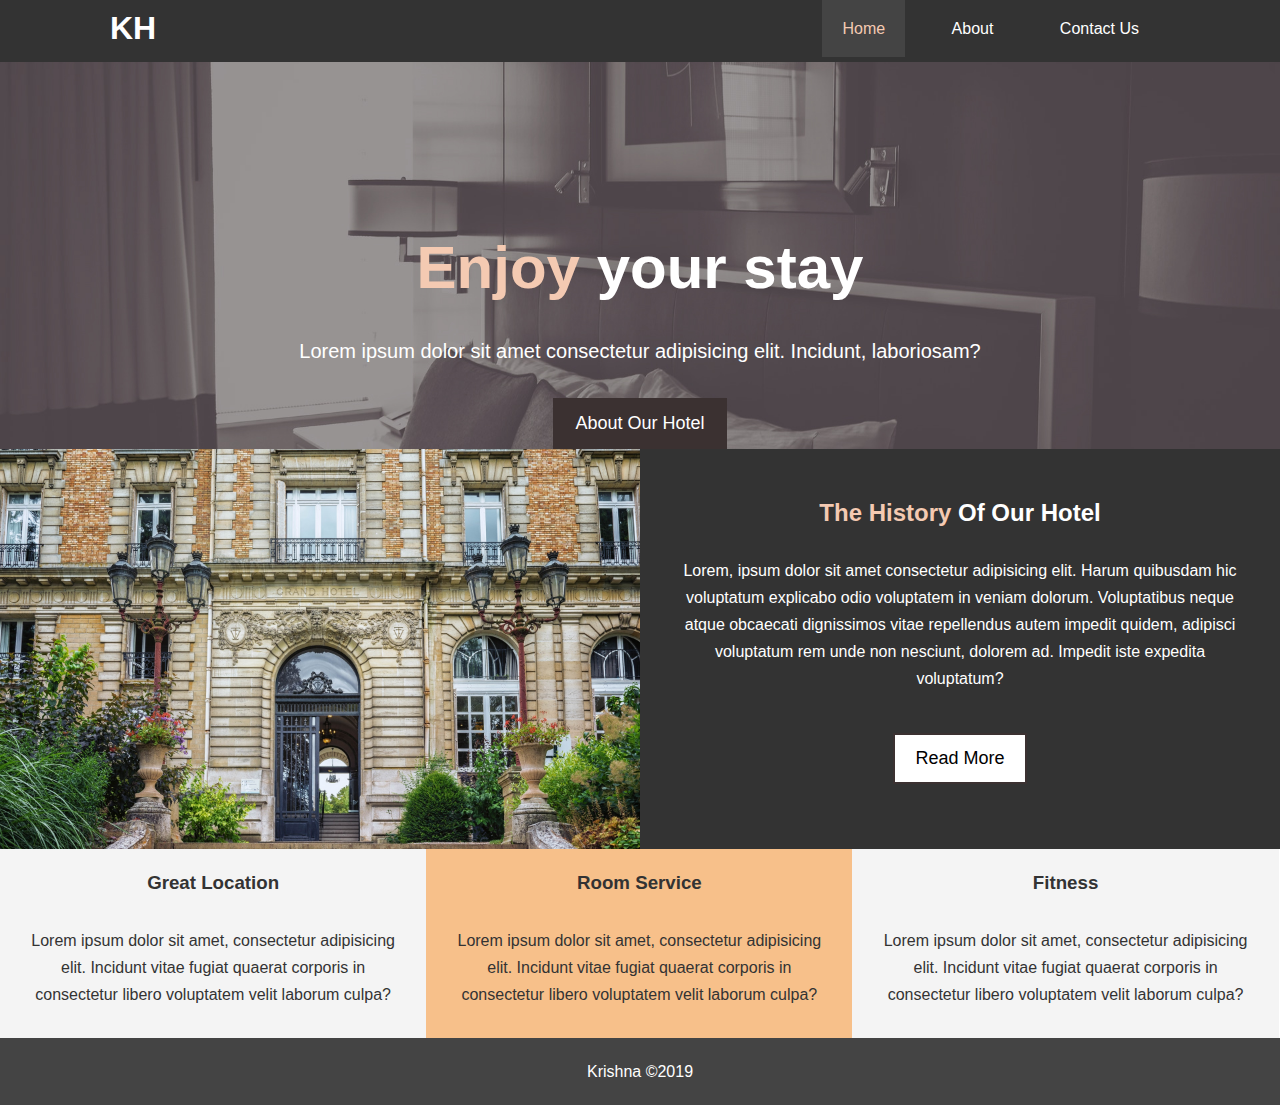
<file: index.html>
<!DOCTYPE html>
<html lang="en">

<head>
    <meta charset="UTF-8">
    <meta http-equiv="X-UA-Compatible" content="IE=edge">
    <link rel="stylesheet" href="css/style.css">
    <link rel="stylesheet" media="screen  and (max-width: 768px)" href="css/mobile.css">
    <meta name="description" content="Welcome to the extraordinary hotel in Ongole">
    <meta name="viewport" content="width=device-width, initial-scale=1.0">
    <meta name="keyword" content="hotel, Ongole, Krishna, Hotels in Ongole">
    <title>Home Page | Krishna Hotel</title>
</head>

<body>
    <header>
        <nav id="navbar">
            <div class="container">
                <h1 class="logo"><a href="index.html">KH</a></h1>
                <ul class="">
                    <li><a href="./index.html" class="current">Home</a></li>
                    <li><a href="./about.html">About</a></li>
                    <li><a href="./contact.html">Contact Us</a></li>
                </ul>
            </div>
        </nav>
        <div id="showcase">
            <div class="container">
                <div class="showcase-content">
                    <h1><span class="text-primary">Enjoy </span> your stay</h1>
                    <p class="lead">Lorem ipsum dolor sit amet consectetur adipisicing elit. Incidunt, laboriosam?</p>
                    <a class="btn" href="about.html">About Our Hotel</a>
                </div>
            </div>
        </div>
    </header>

    <section id="home-info" class="dark">
        <div class="info-img">

        </div>
        <div class="info-content">
            <h2><span class="text-primary">The History</span> Of Our Hotel</h2>
            <p>
                Lorem, ipsum dolor sit amet consectetur adipisicing elit. Harum quibusdam hic voluptatum explicabo odio
                voluptatem in veniam dolorum. Voluptatibus neque atque obcaecati dignissimos vitae repellendus autem
                impedit quidem, adipisci voluptatum rem unde non nesciunt, dolorem ad. Impedit iste expedita voluptatum?
            </p>
            <a href="./about.html" class="btn btn-white">Read More</a>
        </div>
    </section>


    <section id="features" class="bg-dark">
        <div class="box bg-light">
            <h3>Great Location</h3>
            <p>Lorem ipsum dolor sit amet, consectetur adipisicing elit. Incidunt vitae fugiat quaerat corporis in
                consectetur libero voluptatem velit laborum culpa?</p>
        </div>
        <div class="box bg-primary">
            <h3>Room Service</h3>
            <p>Lorem ipsum dolor sit amet, consectetur adipisicing elit. Incidunt vitae fugiat quaerat corporis in
                consectetur libero voluptatem velit laborum culpa?</p>
        </div>
        <div class="box bg-light" >
            <h3>Fitness</h3>
            <p>Lorem ipsum dolor sit amet, consectetur adipisicing elit. Incidunt vitae fugiat quaerat corporis in
                consectetur libero voluptatem velit laborum culpa?</p>
        </div>
    </section>
    <div class="clr"></div>
    <footer id="main-footer" >
        <p>Krishna &copy;2019 </p>
    </footer>
</body>

</html>
</file>
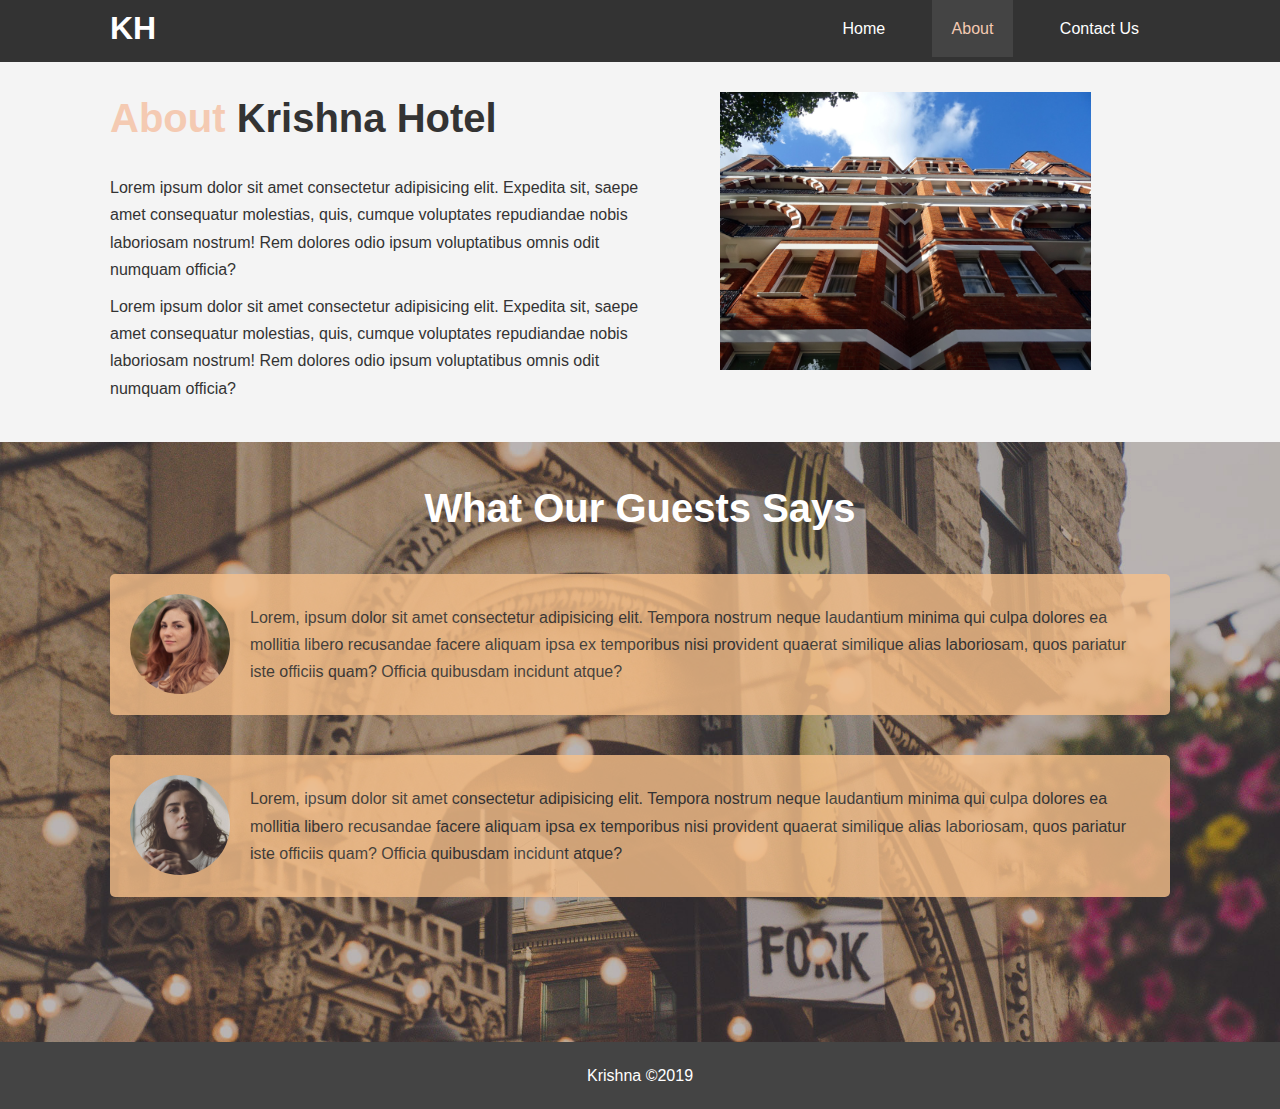
<file: about.html>
<!DOCTYPE html>
<html lang="en">

<head>
    <meta charset="UTF-8">
    <meta http-equiv="X-UA-Compatible" content="IE=edge">
    <link rel="stylesheet" href="css/style.css">
    <meta name="description" content="Welcome to the extraordinary hotel in Ongole">
    <meta name="viewport" content="width=device-width, initial-scale=1.0">
    <meta name="keyword" content="hotel, Ongole, Krishna, Hotels in Ongole">
    <title>Home Page | Krishna Hotel</title>
</head>

<body>
    <header>
        <nav id="navbar">
            <div class="container">
                <h1 class="logo"><a href="index.html">KH</a></h1>
                <ul class="">
                    <li><a href="index.html">Home</a></li>
                    <li><a href="about.html" class="current">About</a></li>
                    <li><a href="contact.html">Contact Us</a></li>
                </ul>
            </div>
        </nav>
    </header>

    <section id="about-info" class="bg-light py-3">
        <div class="container">
            <div class="info-left">
                <h1><span class="text-primary">About </span>Krishna Hotel</h1>
                <p>Lorem ipsum dolor sit amet consectetur adipisicing elit. Expedita sit, saepe amet consequatur
                    molestias, quis, cumque voluptates repudiandae nobis laboriosam nostrum! Rem dolores odio ipsum
                    voluptatibus omnis odit numquam officia?</p>
                <p>Lorem ipsum dolor sit amet consectetur adipisicing elit. Expedita sit, saepe amet consequatur
                    molestias, quis, cumque voluptates repudiandae nobis laboriosam nostrum! Rem dolores odio ipsum
                    voluptatibus omnis odit numquam officia?</p>
            </div>
            <div class="info-right">
                <img src="./img/photo-2.jpg" alt="" srcset="">
            </div>
        </div>
    </section>

    <div class="clr"></div>

    <section id="textimonials" >
        <div class="container">
            <h2> What Our Guests Says</h2>
            <div class="textimonial bg-primary">
                <img src="./img/person-1.jpg" alt="Siniduja" srcset="">
                <p>Lorem, ipsum dolor sit amet consectetur adipisicing elit. Tempora nostrum neque laudantium minima qui
                    culpa dolores ea mollitia libero recusandae facere aliquam ipsa ex temporibus nisi provident quaerat
                    similique alias laboriosam, quos pariatur iste officiis quam? Officia quibusdam incidunt atque?</p>
            </div>
            <!-- <div class="clr"></div> -->
            <div class="textimonial bg-primary">
                <img src="./img/person-2.jpg" alt="Marachala" srcset="">
                <p>Lorem, ipsum dolor sit amet consectetur adipisicing elit. Tempora nostrum neque laudantium minima qui
                    culpa dolores ea mollitia libero recusandae facere aliquam ipsa ex temporibus nisi provident quaerat
                    similique alias laboriosam, quos pariatur iste officiis quam? Officia quibusdam incidunt atque?</p>
            </div>
        </div>
    </section>

    <footer id="main-footer">
        <p>Krishna &copy;2019 </p>
    </footer>
</body>

</html>
</file>
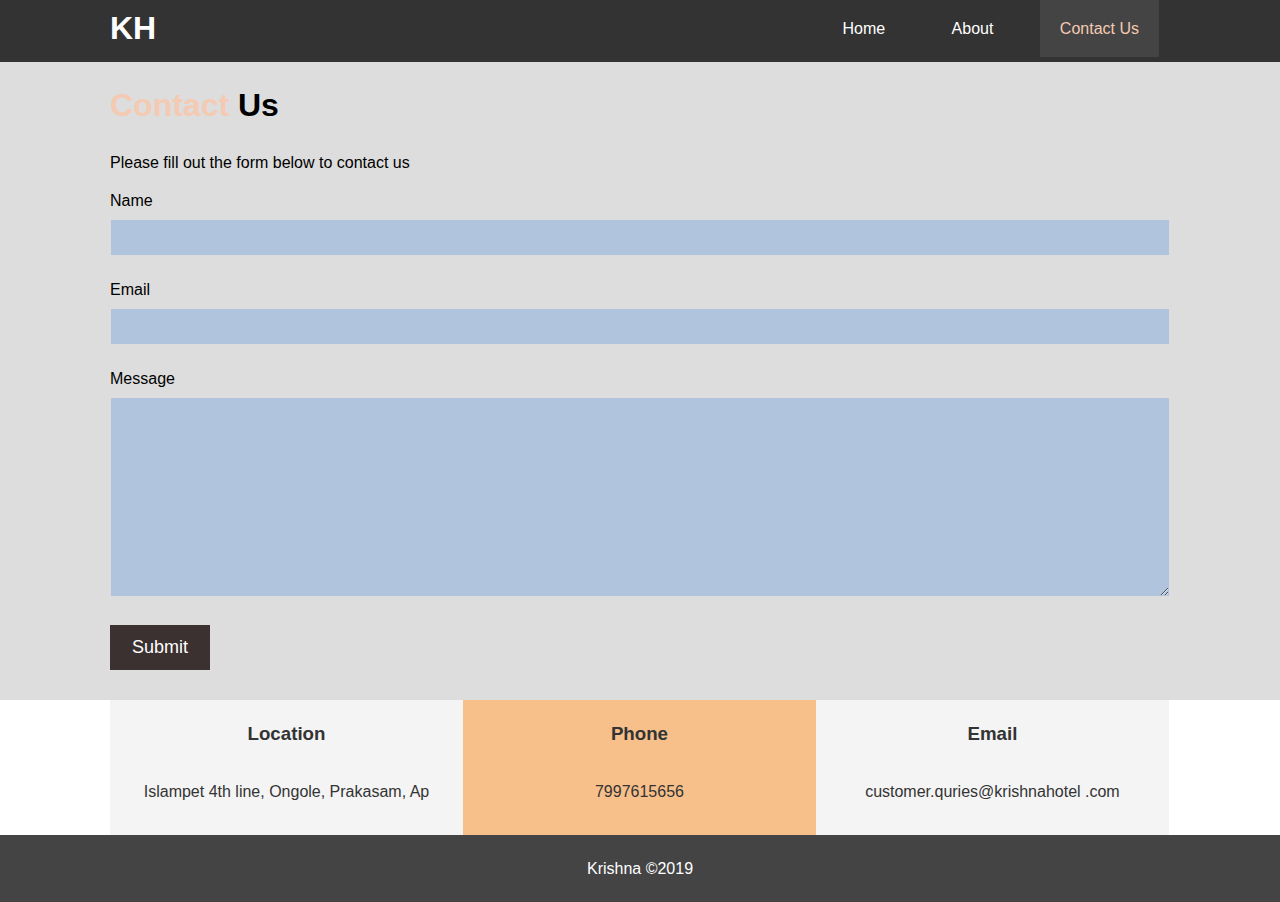
<file: contact.html>
<!DOCTYPE html>
<html lang="en">

<head>
    <meta charset="UTF-8">
    <meta http-equiv="X-UA-Compatible" content="IE=edge">
    <link rel="stylesheet" href="css/style.css">
    <meta name="description" content="Welcome to the extraordinary hotel in Ongole">
    <meta name="viewport" content="width=device-width, initial-scale=1.0">
    <meta name="keyword" content="hotel, Ongole, Krishna, Hotels in Ongole">
    <title>Home Page | Krishna Hotel</title>
</head>

<body>
    <header>
        <nav id="navbar">
            <div class="container">
                <h1 class="logo"><a href="index.html">KH</a></h1>
                <ul class="">
                    <li><a href="index.html">Home</a></li>
                    <li><a href="about.html"  >About</a></li>
                    <li><a href="contact.html" class="current" >Contact Us</a></li>
                </ul>
            </div>
        </nav>
    </header>

    <section id="contact-form" class="py-3">
        <div class="container">
            <h1> <span class="text-primary">Contact</span> Us</h1>
            <p>Please fill out the form below to contact us</p>
            <form action="">
                <div class="form-group">
                    <label for="name">Name</label>
                    <input type="text" name="name" id="name">
                </div>
                <div class="form-group">
                    <label for="email">Email</label>
                    <input type="email" name="email" id="email">
                </div>
                <div class="form-group">
                    <label for="msg">Message</label>
                    <textarea type="" name="msg" id="msg"></textarea>
                </div>
                <button class="btn" type="submit">Submit</button>
            </form>
        </div>
    </section>
    
    <section id="contact-info" class="bg-dark">
        <div class="container">
            <div class="box bg-light">
                <h3>Location</h3>
                <p> Islampet 4th line, Ongole, Prakasam, Ap</p>
            </div>
            <div class="box bg-primary">
                <h3>Phone</h3>
                <p>7997615656</p>
            </div>
            <div class="box bg-light" >
                <h3>Email</h3>
                <p>customer.quries@krishnahotel .com</p>
            </div>
        </div>
    </section>

    <footer id="main-footer">
        <p>Krishna &copy;2019 </p>
    </footer>
</body>

</html>
</file>
<file: css/style.css>
*{
    box-sizing: border-box;
    padding: 0px;
    margin: 0px;
}

html,body{
    font-family: 'Segoe UI', Tahoma, Geneva, Verdana, sans-serif;
    line-height: 1.7em;
}

a{
    text-decoration: none;
    color: #333;
}

h1,h2,h3{
    padding-bottom: 20px;
}

p{
    margin: 10px 0px;
}


#navbar{
    background-color: #333;
    overflow: auto;
}
.container{
    margin: auto;
    max-width: 1100px;
    overflow: auto;
    padding: 0 20px;
}
#navbar li{
    display: inline;
}

#navbar a{
    color: #fff;
    
}
#navbar li a{
    padding: 20px;
}
#navbar .logo{
    float: left;
    padding-top: 15px;
}

#navbar ul{
    padding-top: 15px;
    float: right;
}
#navbar ul li{
    border: 1px solid #333;
    padding: 10px;
    /* margin-left: 5px; */
}

#navbar ul li a:hover, #navbar ul li a.current{
    background-color: #444;
    color: #f4cab2;
}
#showcase{
    background: url('../img/showcase.jpg') no-repeat center center/cover;
    height: 698px;
    max-height: max-content;
}

#showcase .showcase-content{
    color: white;
    text-align: center;
    padding-top: 170px;
}

#showcase .showcase-content h1{
    font-size: 60px;
    line-height: 1.2em;
}

.text-primary{
    color: #f4cab2;
}

.lead{
    font-size: 20px;
}
#showcase .showcase-content p{
    padding-bottom: 20px;
    line-height: 1.7em;
}
.btn{
    display: inline-block;
    border: 2px rgb(59, 49, 49) solid;
    background-color: rgb(59, 49, 49);
    color: white;
    padding: 10px 20px;
    font-size: 18px;
    cursor: pointer;
}

.btn:hover{
    background-color: #f4cab2;
    color: #444;
    font-weight: 800;
}

#home-info{
    height: 400px;
}

.info-img{
    float: left;
    width: 50%;
    /* height: 200px; */
    background: url('../img/photo-1.jpg') no-repeat center center/cover;
    min-height: 100%;
}
#home-info .info-content{
    float: right;
    width: 50%;
    height: 100%;
    text-align: center;
    /* align-items: center; */
    padding: 50px 30px;
    overflow: hidden;
    /* max-width: 70%; */
}
#home-info .info-content p{
    padding-bottom: 30px;
}
.dark{
    background-color: #333;
    color: white;
}
.btn-white{
    background: white;
    color:black;
}

#features .box{
    float: left;
    padding: 20px;
    width: 33.3%;
    text-align: center;
    /* background-color: #333; */
    /* color: #fff; */
}

.bg-light{
    background-color: #f4f4f4;
    color: #333;
}
.bg-primary{
    background-color:#f7c08a;
    color:  #333;
}
.clr{
    clear: both;
}
#main-footer{
    text-align: center;
    background: #444;
    color: #fff;
    padding: 10px;
}


#about-info .info-right{
    float: right;
    width: 50%;
    min-height: 100%;
    /* margin: auto; */
}
#about-info .info-right img{
    display: block;
    margin: auto;
    width: 70%;
}
#about-info .info-left{
    float: left;
    width: 50%;
    min-height: 100%;
}

.py-3{
    padding: 30px;
}
.info-left h1{
    font-size: 40px;
    line-height: 1.3em;
}

#textimonials{
    height: 600px;
    background: url('../img/test-bg.jpg') no-repeat center center/cover;
    padding-top: 40px;
}

#textimonials h2{
    font-size: 40px;
    line-height: 1.3em;
    color: white;
    padding-bottom: 40px;
    text-align: center;
}

#textimonials .textimonial img{
    width: 100px;
    float: left;
    margin-right: 20px;
    border-radius: 50%;

}
#textimonials .textimonial {
    padding: 20px;
    margin-bottom: 40px;
    border-radius: 5px;
    opacity: 0.8;
}

#contact-form .form-group{
    margin-bottom: 20px;
}
#contact-form label{
    display: block;
    margin-bottom: 5px;
}

#contact-form input,
#contact-form textarea{
    width: 100%;
    padding: 10px;
    border: 1px #ddd solid;
    background-color: lightsteelblue;
    /* color: white; */
}
#contact-form textarea{
    height: 200px;
}
#contact-form{
    background-color: #ddd;
}
#contact-form input:focus,
#contact-form textarea:focus{
    outline: none;
    border-color:#f7c08a ;
}
#contact-info .container .box{
    float: left;
    padding: 20px;
    width: 33.3%;
    height: 100%;
    text-align: center;
}
</file>
<file: css/mobile.css>
body{
    background-color: aqua;
}
</file>
